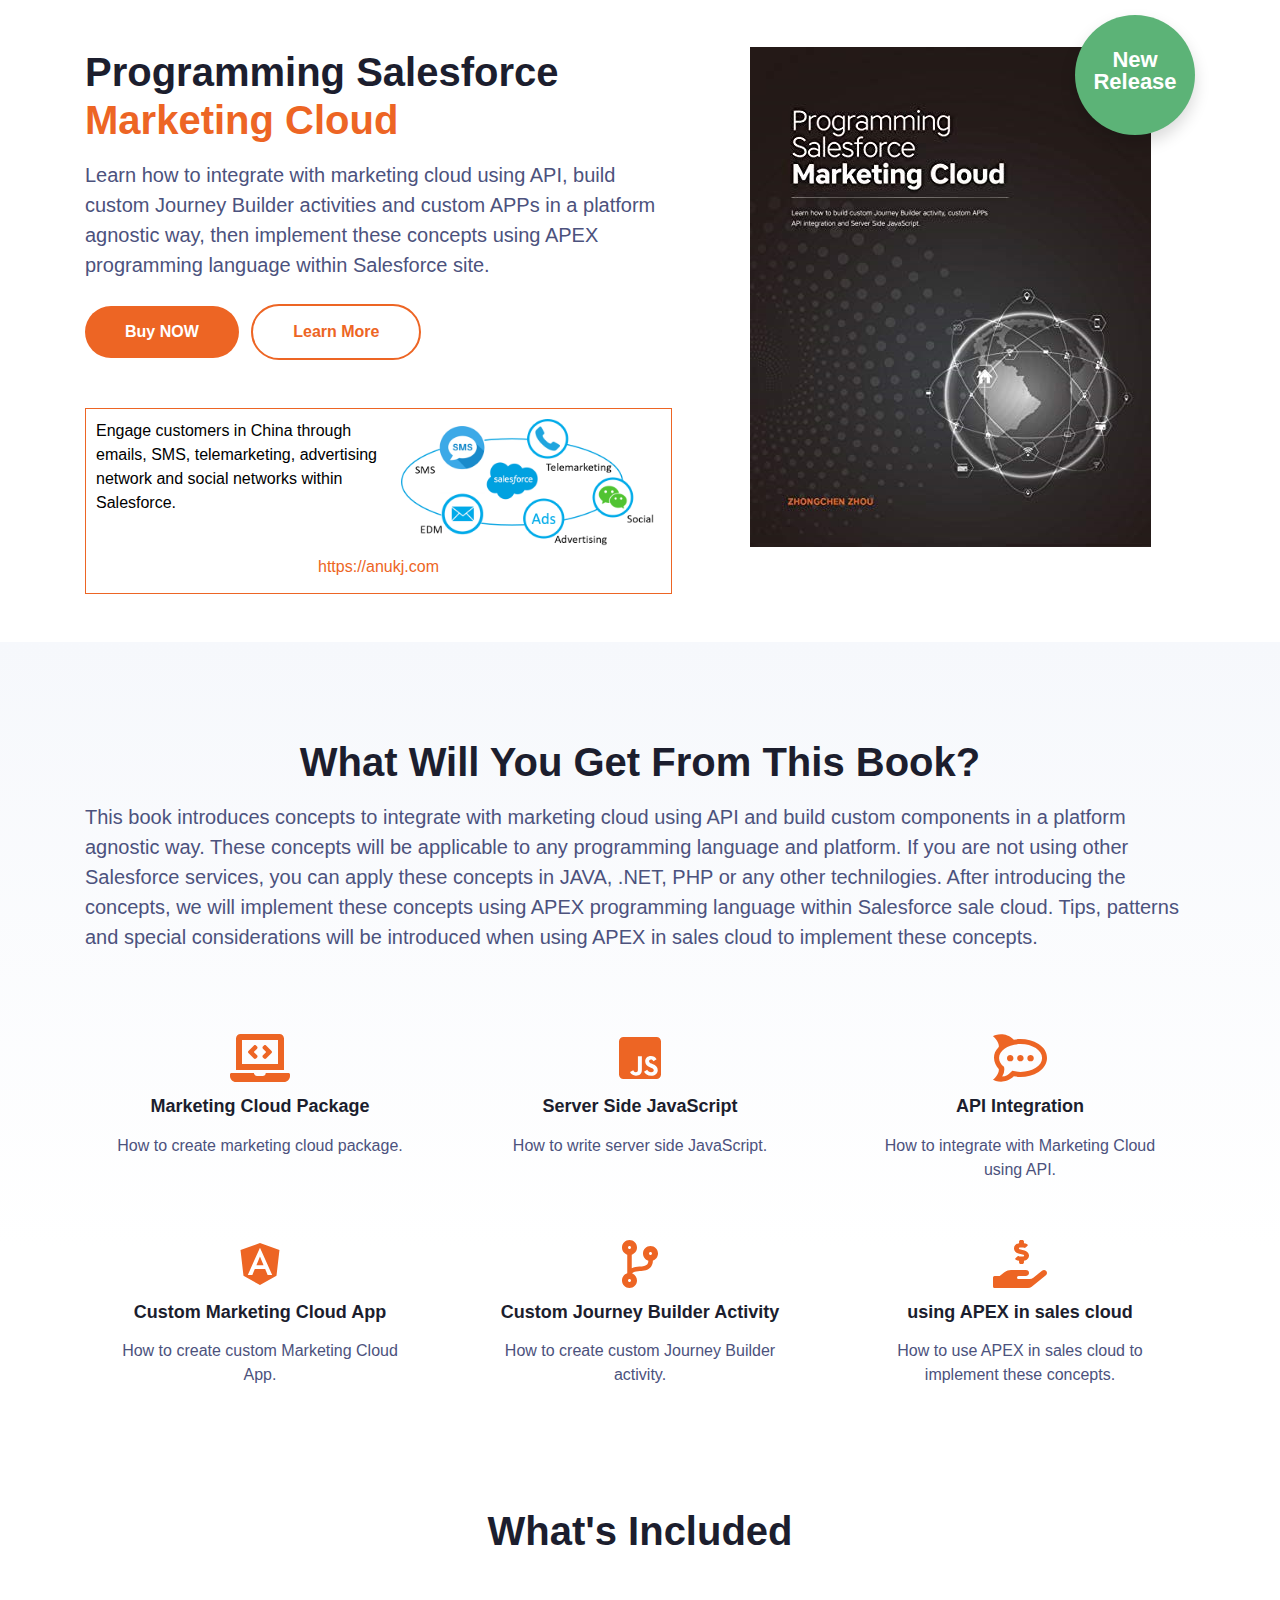
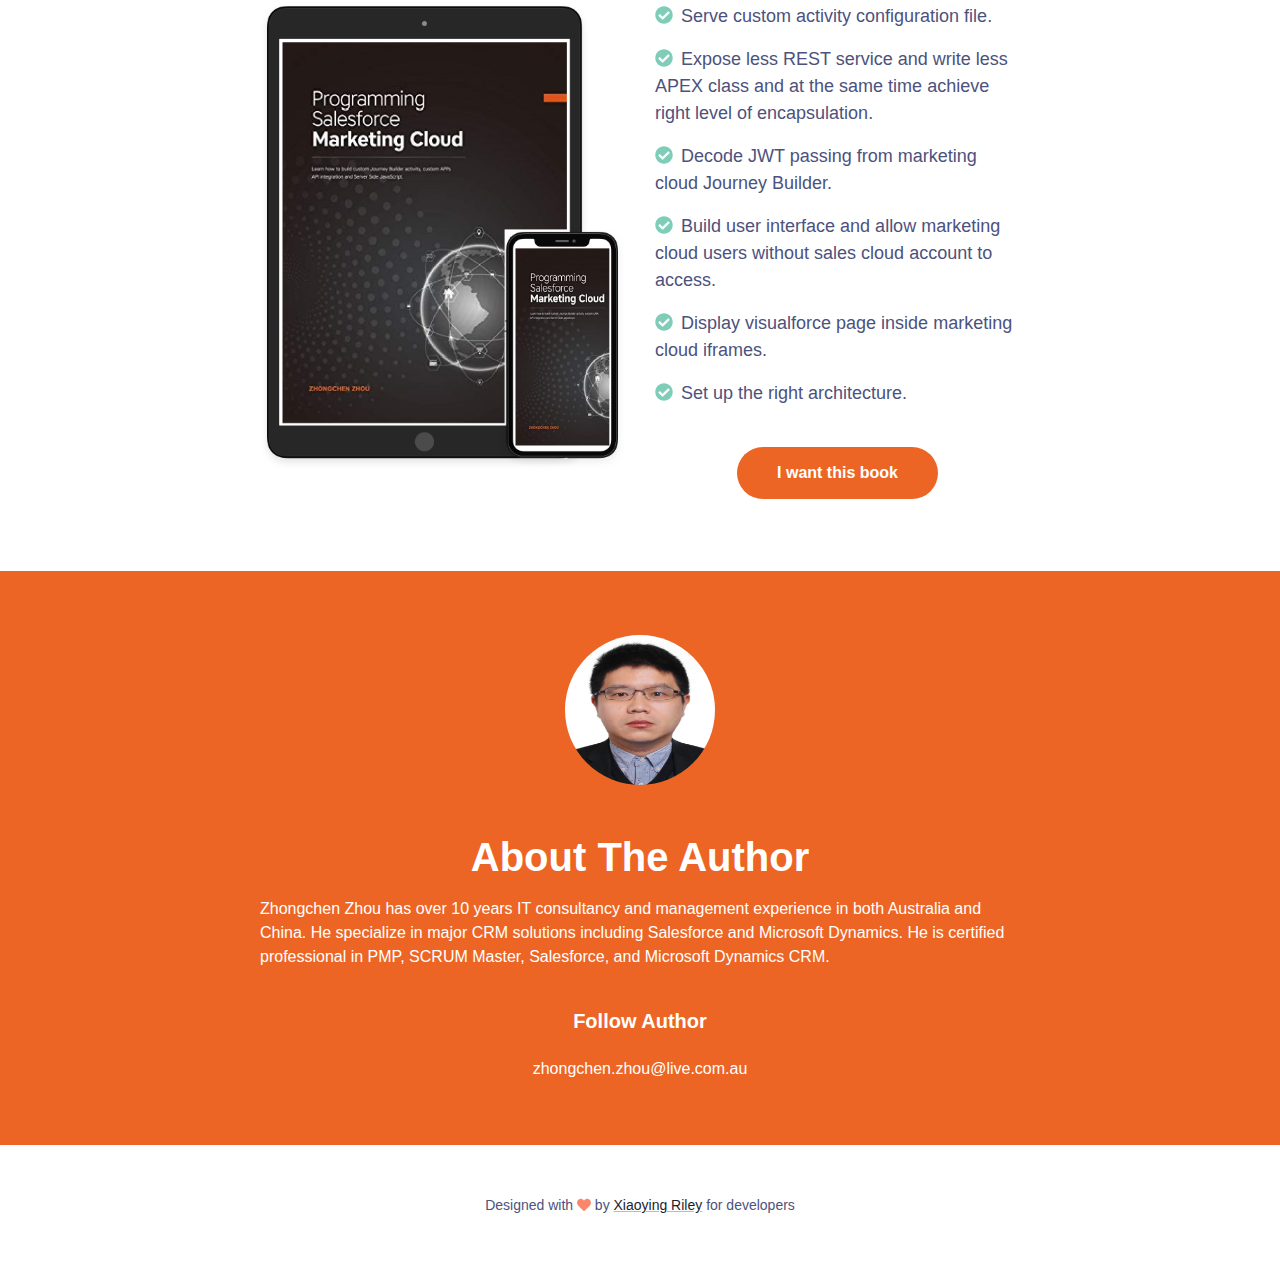
<file: docs/index.html>
<!DOCTYPE html>
<html lang="en"> 
<head>
    <title>Programming Salesforce Marketing Cloud</title>
    
    <!-- Meta -->
    <meta charset="utf-8">
    <meta http-equiv="X-UA-Compatible" content="IE=edge">
    <meta name="viewport" content="width=device-width, initial-scale=1.0">
    <meta name="description" content="Programming Salesforce Marketing Clou">
    <meta name="author" content="ZHONGCHEN ZHOU">
    
    <!-- FontAwesome JS-->
    <script defer src="assets/fontawesome/js/all.min.js"></script>

    <!-- Theme CSS -->  
    <link id="theme-style" rel="stylesheet" href="assets/css/theme.css">

</head> 

<body>    
    <section class="hero-section">
	    <div class="container">
		    <div class="row">
			    <div class="col-12 col-md-7 pt-5 mb-5 align-self-center">
				    <div class="promo pr-md-3 pr-lg-5">
					    <h1 class="headline mb-3">
						    Programming Salesforce<br><span style="color:#ED6524">Marketing Cloud</span>
					    </h1><!--//headline-->
					    <div class="subheadline mb-4">
						    Learn how to integrate with marketing cloud using API, build custom Journey Builder activities and custom APPs in a platform agnostic way, then implement these concepts using APEX programming language within Salesforce site.
						    
					    </div><!--//subheading-->
					    
					    <div class="cta-holder">
						    <a class="btn btn-primary mr-lg-2" href="https://www.amazon.com/dp/B07QHF4117/" target="_blank">Buy NOW</a>
						    <a class="btn btn-secondary" href="https://read.amazon.com/kp/embed?asin=B07QHF4117&amp;preview=newtab&amp;linkCode=kpe&amp;ref_=cm_sw_r_kb_dp_G8XRCbQ0F1PMN" target="_blank">Learn More</a>
						    
					    </div><!--//cta-holder-->
					    
					    <div class="hero-quotes mt-5" style="height: 186px;width: 587px;border-color: #ED6524;border-width: 1px;border-style: solid;padding: 10px;">
							<a href="#">
								<img src="assets/images/features.png" style="width: 260px; float: right;">
								<p style="color: black;">Engage customers in China through emails, SMS, telemarketing, advertising network and social networks within Salesforce.</p>
							</a>
							<br>
							<p class="text-center"><a href="https://anukj.com" target="_blank">https://anukj.com</a></p>
					    </div><!--//hero-quotes-->
				    </div><!--//promo-->
			    </div><!--col-->
			    <div class="col-12 col-md-5 mb-5 align-self-center">
				    <div class="book-cover-holder">
					    <img class="img-fluid book-cover" src="assets/images/book-cover-sm1.png" alt="book cover">
					    <div class="book-badge d-inline-block shadow">
						    New<br>Release
					    </div>
				    </div><!--//book-cover-holder-->
			    </div><!--col-->
		    </div><!--//row-->
	    </div><!--//container-->
    </section><!--//hero-section-->
    
    <section id="benefits-section" class="benefits-section theme-bg-light-gradient py-5">
	    <div class="container py-5">
		    <h2 class="section-heading text-center mb-3">What Will You Get From This Book?</h2>
		    <div class="section-intro mx-auto mb-5">This book introduces concepts to integrate with marketing cloud using API and build custom components in a platform agnostic way. These concepts will be applicable to any programming language and platform. If you are not using other Salesforce services, you can apply these concepts in JAVA, .NET, PHP or any other technilogies. After introducing the concepts, we will implement these concepts using APEX programming language within Salesforce sale cloud. Tips, patterns and special considerations will be introduced when using APEX in sales cloud to implement these concepts.</div>
		    <div class="row text-center">
			    <div class="item col-12 col-md-6 col-lg-4">
				    <div class="item-inner p-3 p-lg-4">
					    <div class="item-header mb-3">
						    <div class="item-icon"><i class="fas fa-laptop-code"></i></div>
						    <h3 class="item-heading">Marketing Cloud Package</h3>
					    </div><!--//item-heading-->
					    <div class="item-desc">
						    How to create marketing cloud package. 
					    </div><!--//item-desc-->
				    </div><!--//item-inner-->
			    </div><!--//item-->
			    <div class="item col-12 col-md-6 col-lg-4">
				    <div class="item-inner p-3 p-lg-4">
					    <div class="item-header mb-3">
						    <div class="item-icon"><i class="fab fa-js-square"></i></div>
						    <h3 class="item-heading">Server Side JavaScript</h3>
					    </div><!--//item-heading-->
					    <div class="item-desc">
						    How to write server side JavaScript.
					    </div><!--//item-desc-->
				    </div><!--//item-inner-->
			    </div><!--//item-->
			    <div class="item col-12 col-md-6 col-lg-4">
				    <div class="item-inner p-3 p-lg-4">
					    <div class="item-header mb-3">
						    <div class="item-icon"><i class="fab fa-rocketchat"></i></div>
						    <h3 class="item-heading">API Integration</h3>
					    </div><!--//item-heading-->
					    <div class="item-desc">
						    How to integrate with Marketing Cloud using API. 
					    </div><!--//item-desc-->
				    </div><!--//item-inner-->
			    </div><!--//item-->
			    <div class="item col-12 col-md-6 col-lg-4">
				    <div class="item-inner p-3 p-lg-4">
					    <div class="item-header mb-3">
						    <div class="item-icon"><i class="fab fa-angular"></i></div>
						    <h3 class="item-heading">Custom Marketing Cloud App</h3>
					    </div><!--//item-heading-->
					    <div class="item-desc">
						    How to create custom Marketing Cloud App. 
					    </div><!--//item-desc-->
				    </div><!--//item-inner-->
			    </div><!--//item-->
			    <div class="item col-12 col-md-6 col-lg-4">
				    <div class="item-inner p-3 p-lg-4">
					    <div class="item-header mb-3">
						    <div class="item-icon"><i class="fas fa-code-branch"></i></div>
						    <h3 class="item-heading">Custom Journey Builder Activity</h3>
					    </div><!--//item-heading-->
					    <div class="item-desc">
						    How to create custom Journey Builder activity. 
					    </div><!--//item-desc-->
				    </div><!--//item-inner-->
			    </div><!--//item-->
			    <div class="item col-12 col-md-6 col-lg-4">
				    <div class="item-inner p-3 p-lg-4">
					    <div class="item-header mb-3">
						    <div class="item-icon"><i class="fas fa-hand-holding-usd"></i></div>
						    <h3 class="item-heading">using APEX in sales cloud</h3>
					    </div><!--//item-heading-->
					    <div class="item-desc">
						    How to use APEX in sales cloud to implement these concepts. 
					    </div><!--//item-desc-->
				    </div><!--//item-inner-->
			    </div><!--//item-->
		    </div><!--//row-->
	    </div><!--//container-->
    </section><!--//benefits-section-->
    
    <section class="content-section">
	    <div class="container">
		    <div class="single-col-max mx-auto">
		    <h2 class="section-heading text-center mb-5">What's Included</h2>
			    <div class="row">
				    <div class="col-12 col-md-6">
					    <div class="figure-holder mb-5">
						    <img class="img-fluid" src="assets/images/devbook-devices.png" alt="image">
					    </div><!--//figure-holder-->
				    </div><!--//col-->
				    <div class="col-12 col-md-6 mb-5">
					    <div class="key-points mb-4 text-center">
						    <ul class="key-points-list list-unstyled mb-4 mx-auto d-inline-block text-left">
							    <li><i class="fas fa-check-circle mr-2"></i>Serve custom activity configuration file.</li>
							    <li><i class="fas fa-check-circle mr-2"></i>Expose less REST service and write less APEX class and at the same time achieve right level of encapsulation.</li>
							    <li><i class="fas fa-check-circle mr-2"></i>Decode JWT passing from marketing cloud Journey Builder.</li>
							    <li><i class="fas fa-check-circle mr-2"></i>Build user interface and allow marketing cloud users without sales cloud account to access.</li>
							    <li><i class="fas fa-check-circle mr-2"></i>Display visualforce page inside marketing cloud iframes. </li>
							    <li><i class="fas fa-check-circle mr-2"></i>Set up the right architecture.</li>
						    </ul>
						    <div class="text-center"><a class="btn btn-primary" href="https://www.amazon.com/dp/B07QHF4117/" target="_blank">I want this book</a></div>
					    </div><!--//key-points-->
					    
				    </div><!--//col-12-->   
			    </div><!--//row-->
		    </div><!--//single-col-max-->
	    </div><!--//container-->
    </section><!--//content-section-->
    
    <section class="author-section section theme-bg-primary py-5">
	    <div class="container py-3">
		    <div class="author-profile text-center mb-5">
			    <img class="author-pic" src="assets/images/author.jpg" alt="image" width="120" height="120" style="border-radius: 55%;">
		    </div><!--//author-profile-->
		    <h2 class="section-heading text-center text-white mb-3">About The Author</h2>
		    <div class="author-bio single-col-max mx-auto">
			    <p>Zhongchen Zhou has over 10 years IT consultancy and management experience in both Australia and China. He specialize in major CRM solutions including Salesforce and Microsoft Dynamics. He is certified professional in PMP, SCRUM Master, Salesforce, and Microsoft Dynamics CRM.</p>
			    <div class="author-links text-center pt-4">
					<h5 class="text-white mb-4"><a style="color:white;" href="https://www.linkedin.com/in/zhongchenzhou/" target="_blank">Follow Author</a></h5>
					<a style="color:white;" href="mailto:zhongchen.zhou@live.com.au" target="_blank">zhongchen.zhou@live.com.au</a>
				    <!--<ul class="social-list list-unstyled">
					    <li class="list-inline-item"><a href="https://twitter.com/3rdwave_themes"><i class="fab fa-twitter"></i></a></li>
					    <li class="list-inline-item"><a href="https://github.com/xriley"><i class="fab fa-github-alt"></i></a></li> 
			            <li class="list-inline-item"><a href="https://medium.com/@3rdwave_themes"><i class="fab fa-medium-m"></i></a></li>
			            
			            <li class="list-inline-item"><a href="https://themes.3rdwavemedia.com/"><i class="fas fa-globe-europe"></i></a></li>
			        </ul>//social-list-->
			    </div><!--//author-links-->
			    
		    </div><!--//author-bio-->
		    
	    </div><!--//container-->
    </section><!--//author-section-->
    
    

    <footer class="footer">

	    <div class="footer-bottom text-center py-5">

	        <!--/* This template is released under the Creative Commons Attribution 3.0 License. Please keep the attribution link below when using for your own project. Thank you for your support. :) If you'd like to use the template without the attribution, you can buy the commercial license via our website: themes.3rdwavemedia.com */-->
            <small class="copyright">Designed with <i class="fas fa-heart" style="color: #fb866a;"></i> by <a class="theme-link" href="http://themes.3rdwavemedia.com" target="_blank">Xiaoying Riley</a> for developers</small>
 
	    </div>
	    
    </footer>
       
    <!-- Javascript -->          
    <script src="assets/plugins/jquery-3.4.1.min.js"></script>
    <script src="assets/plugins/popper.min.js"></script>
    <script src="assets/plugins/bootstrap/js/bootstrap.min.js"></script>  
    <script src="assets/plugins/jquery.scrollTo.min.js"></script>  
    <script src="assets/plugins/back-to-top.js"></script>  
    
    <script src="assets/js/main.js"></script>

</body>
</html>
</file>
